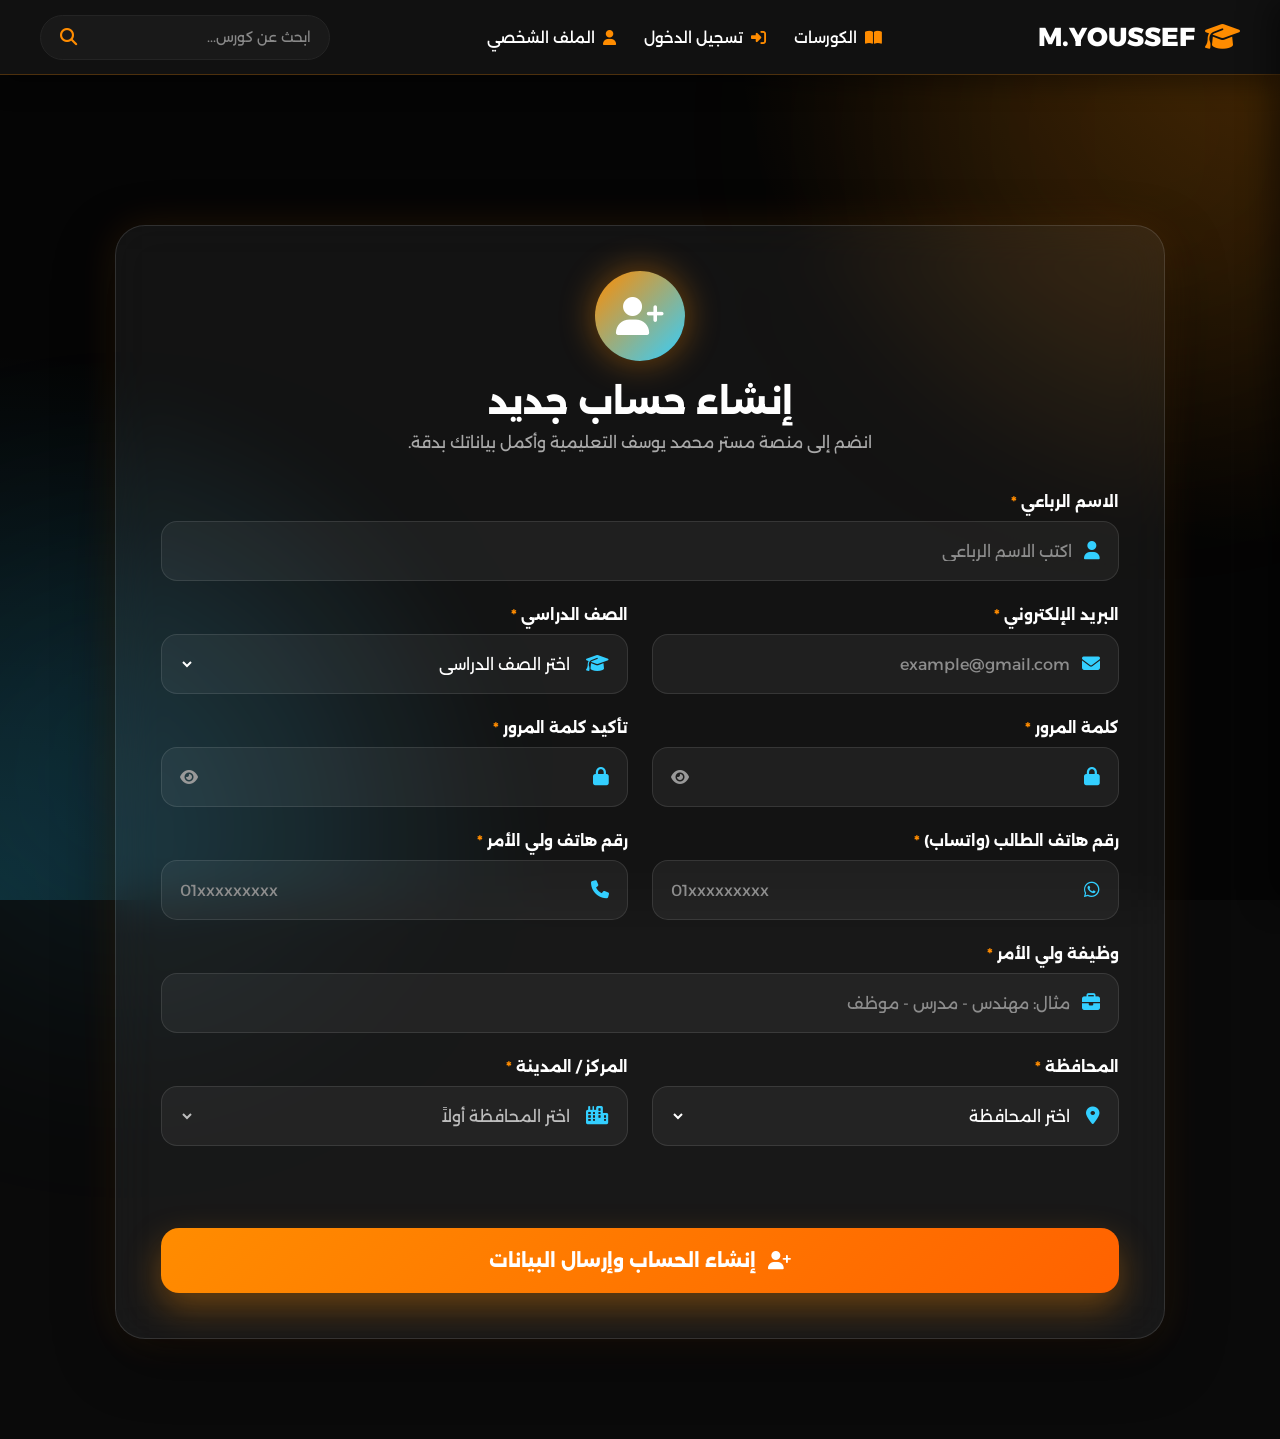
<file: register.html>
<!DOCTYPE html>
<html lang="ar" dir="rtl" data-theme="dark">

<head>

    <meta charset="UTF-8">

    <meta name="viewport" content="width=device-width, initial-scale=1.0">

    <title>إنشاء حساب جديد | منصة مستر محمد يوسف</title>

    <!-- Google Font -->
    <link rel="preconnect" href="https://fonts.googleapis.com">

    <link rel="preconnect" href="https://fonts.gstatic.com" crossorigin>

    <link href="https://fonts.googleapis.com/css2?family=Almarai:wght@300;400;700;800&display=swap" rel="stylesheet">

    <!-- Font Awesome -->
    <link rel="stylesheet"
        href="https://cdnjs.cloudflare.com/ajax/libs/font-awesome/6.7.2/css/all.min.css">

    <!-- CSS -->
    <link rel="stylesheet" href="register.css">
    <link
    rel="stylesheet"
    href="https://cdnjs.cloudflare.com/ajax/libs/font-awesome/6.7.2/css/all.min.css"
>

<link
    rel="stylesheet"
    href="navbar.css"
>

</head>

<body>

    <div id="navbarContainer"></div>

    <!-- الخلفية -->

    <div class="background"></div>

    <!-- الهيدر -->

    <header class="header">

    </header>

    <!-- الكارت -->

    <section class="register-section">

        <div class="register-card">

            <!-- العنوان -->

            <div class="form-header">

                <div class="header-icon">

                    <i class="fa-solid fa-user-plus"></i>

                </div>

                <h1>إنشاء حساب جديد</h1>

                <p>

                    انضم إلى منصة مستر محمد يوسف التعليمية وأكمل بياناتك بدقة.

                </p>

            </div>

            <!-- الفورم -->

            <form id="registerForm">

                <div class="form-grid">

                    <!-- الاسم -->

                    <div class="input-group full">

                        <label>

                            الاسم الرباعي

                            <span>*</span>

                        </label>

                        <div class="input-box">

                            <i class="fa-solid fa-user"></i>

                            <input

                                type="text"

                                id="fullName"

                                placeholder="اكتب الاسم الرباعي"

                                required>

                        </div>

                    </div>

                    <!-- البريد -->

                    <div class="input-group">

                        <label>

                            البريد الإلكتروني

                            <span>*</span>

                        </label>

                        <div class="input-box">

                            <i class="fa-solid fa-envelope"></i>

                            <input

                                type="email"

                                id="email"

                                placeholder="example@gmail.com"

                                required>

                        </div>

                    </div>

                    <!-- الصف -->

                    <div class="input-group">

                        <label>

                            الصف الدراسي

                            <span>*</span>

                        </label>

                        <div class="input-box">

                            <i class="fa-solid fa-graduation-cap"></i>

                            <select id="grade" required>

                                <option value="">اختر الصف الدراسي</option>

                                <option>الصف الأول الثانوي</option>

                                <option>الصف الثاني الثانوي</option>

                                <option>الصف الثالث الثانوي</option>

                            </select>

                        </div>

                    </div>

                    <!-- كلمة المرور -->

                    <div class="input-group">

                        <label>

                            كلمة المرور

                            <span>*</span>

                        </label>

                        <div class="input-box">

                            <i class="fa-solid fa-lock"></i>

                            <input

                                type="password"

                                id="password"

                                required>

                            <i

                                class="fa-solid fa-eye toggle-password"

                                data-target="password">

                            </i>

                        </div>

                    </div>

                    <!-- تأكيد -->

                    <div class="input-group">

                        <label>

                            تأكيد كلمة المرور

                            <span>*</span>

                        </label>

                        <div class="input-box">

                            <i class="fa-solid fa-lock"></i>

                            <input

                                type="password"

                                id="confirmPassword"

                                required>

                            <i

                                class="fa-solid fa-eye toggle-password"

                                data-target="confirmPassword">

                            </i>

                        </div>

                    </div>
                    <!-- رقم الطالب -->

<div class="input-group">

    <label>

        رقم هاتف الطالب (واتساب)

        <span>*</span>

    </label>


    <div class="input-box">

        <i class="fa-brands fa-whatsapp"></i>

        <input

            type="tel"

            id="studentPhone"

            placeholder="01xxxxxxxxx"

            required>

    </div>

</div>




<!-- رقم ولي الأمر -->

<div class="input-group">

    <label>

        رقم هاتف ولي الأمر

        <span>*</span>

    </label>


    <div class="input-box">

        <i class="fa-solid fa-phone"></i>

        <input

            type="tel"

            id="parentPhone"

            placeholder="01xxxxxxxxx"

            required>

    </div>

</div>





<!-- وظيفة ولي الأمر -->

<div class="input-group full">


    <label>

        وظيفة ولي الأمر

        <span>*</span>

    </label>


    <div class="input-box">


        <i class="fa-solid fa-briefcase"></i>


        <input

            type="text"

            id="parentJob"

            placeholder="مثال: مهندس - مدرس - موظف"

            required>


    </div>


</div>





<!-- المحافظة -->


<div class="input-group">


    <label>

        المحافظة

        <span>*</span>

    </label>


    <div class="input-box">


        <i class="fa-solid fa-location-dot"></i>


        <select id="governorate" required>


            <option value="">

                اختر المحافظة

            </option>


        </select>


    </div>


</div>





<!-- المدينة -->


<div class="input-group">


    <label>

        المركز / المدينة

        <span>*</span>

    </label>


    <div class="input-box">


        <i class="fa-solid fa-city"></i>


        <select id="city" disabled required>


            <option value="">

                اختر المحافظة أولاً

            </option>


        </select>


    </div>


</div>





</div>





<!-- رسالة الخطأ -->


<div

class="error-message"

id="errorMessage">

</div>





<!-- زر التسجيل -->


<button

type="submit"

class="submit-btn">


<i class="fa-solid fa-user-plus"></i>


إنشاء الحساب وإرسال البيانات


</button>





</form>



</div>



</section>





<script src="navbar-loader.js"></script>

<script src="register.js"></script> 

<script src="navbar.js"></script>


</body>


</html>
</file>
<file: register.css>
/*=========================================
            GOOGLE FONT
=========================================*/

@import url('https://fonts.googleapis.com/css2?family=Almarai:wght@300;400;700;800&display=swap');


/*=========================================
            VARIABLES
=========================================*/

:root{

    --primary:#ff8c00;

    --secondary:#33cfff;

    --success:#22c55e;

    --danger:#ff4d4f;

    --dark:#050505;

    --card:rgba(255,255,255,.06);

    --border:rgba(255,255,255,.12);

    --text:#ffffff;

    --muted:#bcbcbc;

}


/*=========================================
            RESET
=========================================*/

*{

    margin:0;

    padding:0;

    box-sizing:border-box;

    font-family:"Almarai",sans-serif;

}


html{

    scroll-behavior:smooth;

}


body{

    background:var(--dark);

    color:var(--text);

    min-height:100vh;

    overflow-x:hidden;

}


/*=========================================
            BACKGROUND
=========================================*/

.background{

    position:fixed;

    inset:0;

    z-index:-2;

    background:

    radial-gradient(circle at top right,
    rgba(255,140,0,.20),
    transparent 35%),

    radial-gradient(circle at bottom left,
    rgba(51,207,255,.18),
    transparent 35%),

    #050505;

}


.background::before{

    content:"";

    position:absolute;

    width:500px;

    height:500px;

    border-radius:50%;

    background:rgba(255,140,0,.08);

    filter:blur(120px);

    top:-120px;

    right:-120px;

}


.background::after{

    content:"";

    position:absolute;

    width:450px;

    height:450px;

    border-radius:50%;

    background:rgba(51,207,255,.08);

    filter:blur(120px);

    left:-100px;

    bottom:-100px;

}


/*=========================================
            HEADER
=========================================*/

.header{

    width:92%;

    max-width:1400px;

    margin:auto;

    height:90px;

    display:flex;

    justify-content:space-between;

    align-items:center;

}


.logo{

    display:flex;

    align-items:center;

    gap:12px;

    text-decoration:none;

    color:#fff;

    font-size:28px;

    font-weight:800;

}


.logo i{

    color:var(--primary);

    font-size:34px;

}


nav{

    display:flex;

    gap:30px;

}


nav a{

    color:#ddd;

    text-decoration:none;

    font-size:17px;

    transition:.3s;

}


nav a:hover{

    color:var(--primary);

}
/*=========================================
            REGISTER SECTION
=========================================*/

.register-section{

    width:100%;

    display:flex;

    justify-content:center;

    align-items:center;

    padding:60px 20px 100px;

}



/*=========================================
            GLASS CARD
=========================================*/

.register-card{

    width:100%;

    max-width:1050px;

    background:rgba(255,255,255,.06);

    border:1px solid rgba(255,255,255,.12);

    border-radius:30px;

    backdrop-filter:blur(22px);

    -webkit-backdrop-filter:blur(22px);

    padding:45px;

    box-shadow:

    0 20px 60px rgba(0,0,0,.45),

    0 0 40px rgba(255,140,0,.12);

}



/*=========================================
            FORM HEADER
=========================================*/

.form-header{

    text-align:center;

    margin-bottom:40px;

}



.header-icon{

    width:90px;

    height:90px;

    margin:auto;

    border-radius:50%;

    display:flex;

    justify-content:center;

    align-items:center;

    background:linear-gradient(135deg,var(--primary),var(--secondary));

    color:#fff;

    font-size:38px;

    box-shadow:0 0 35px rgba(255,140,0,.45);

}



.form-header h1{

    margin-top:20px;

    font-size:34px;

    font-weight:800;

}



.form-header p{

    margin-top:10px;

    color:var(--muted);

    font-size:16px;

}



/*=========================================
            GRID
=========================================*/

.form-grid{

    display:grid;

    grid-template-columns:repeat(2,1fr);

    gap:24px;

}



.input-group.full{

    grid-column:1/-1;

}



/*=========================================
            LABEL
=========================================*/

.input-group label{

    display:block;

    margin-bottom:10px;

    font-size:15px;

    font-weight:700;

}



.input-group label span{

    color:var(--primary);

}



/*=========================================
            INPUT BOX
=========================================*/

.input-box{

    display:flex;

    align-items:center;

    gap:12px;

    background:rgba(255,255,255,.05);

    border:1px solid rgba(255,255,255,.10);

    border-radius:16px;

    padding:0 18px;

    height:60px;

    transition:.3s;

}



.input-box:hover{

    border-color:var(--secondary);

}



.input-box:focus-within{

    border-color:var(--primary);

    box-shadow:0 0 20px rgba(255,140,0,.25);

}



.input-box i:first-child{

    color:var(--secondary);

    font-size:18px;

}
/*=========================================
            INPUTS & SELECT
=========================================*/

.input-box input,
.input-box select{

    width:100%;

    height:100%;

    border:none;

    outline:none;

    background:transparent;

    color:#fff;

    font-size:16px;

}



.input-box input::placeholder{

    color:#8d8d8d;

}



.input-box select{

    cursor:pointer;

}



.input-box select option{

    background:#111;

    color:#fff;

}




/*=========================================
        PASSWORD TOGGLE
=========================================*/

.toggle-password{

    cursor:pointer;

    color:#999;

    transition:.3s;

}



.toggle-password:hover{

    color:var(--primary);

}




/*=========================================
        ERROR MESSAGE
=========================================*/

.error-message{

    margin-top:25px;

    color:#ff4d4d;

    font-size:15px;

    text-align:center;

    font-weight:700;

    min-height:22px;

}




/*=========================================
        SUBMIT BUTTON
=========================================*/

.submit-btn{

    width:100%;

    height:65px;

    margin-top:35px;

    border:none;

    border-radius:18px;

    cursor:pointer;

    font-size:18px;

    font-weight:800;

    color:white;

    background:linear-gradient(
        135deg,
        var(--primary),
        #ff6200
    );

    transition:.35s;

    display:flex;

    justify-content:center;

    align-items:center;

    gap:12px;

    box-shadow:

    0 15px 35px rgba(255,140,0,.35);

}



.submit-btn:hover{

    transform:translateY(-4px);

    box-shadow:

    0 25px 50px rgba(255,140,0,.5);

}



.submit-btn:active{

    transform:scale(.98);

}




/*=========================================
        SCROLLBAR
=========================================*/

::-webkit-scrollbar{

    width:10px;

}



::-webkit-scrollbar-track{

    background:#111;

}



::-webkit-scrollbar-thumb{

    background:linear-gradient(
        var(--primary),
        var(--secondary)
    );

    border-radius:20px;

}




/*=========================================
        RESPONSIVE
=========================================*/

@media(max-width:900px){

    .register-card{

        padding:30px 22px;

    }

    .form-grid{

        grid-template-columns:1fr;

    }

    .input-group.full{

        grid-column:auto;

    }

    .header{

        flex-direction:column;

        gap:18px;

        height:auto;

        padding:20px 0;

    }

    nav{

        gap:18px;

    }

    .form-header h1{

        font-size:28px;

    }

}



@media(max-width:600px){

    .register-card{

        border-radius:20px;

    }

    .header-icon{

        width:75px;

        height:75px;

        font-size:30px;

    }

    .submit-btn{

        height:58px;

        font-size:16px;

    }

}
</file>
<file: navbar.css>
/*=====================================
            Google Font
======================================*/

@import url('https://fonts.googleapis.com/css2?family=Alexandria:wght@300;400;500;600;700;800&display=swap');

/*=====================================
            Reset
======================================*/

*{
    margin:0;
    padding:0;
    box-sizing:border-box;
    font-family:'Alexandria',sans-serif;
}

html{
    scroll-behavior:smooth;
}

body{
    background:#0a0a0a;
    color:#fff;
}

/*=====================================
            Variables
======================================*/

:root{

    --primary:#ff8c00;
    --primaryHover:#ffa726;

    --bg:#0a0a0a;
    --card:#131313;

    --text:#ffffff;
    --muted:#a8a8a8;

    --border:#242424;

    --shadow:0 15px 35px rgba(0,0,0,.45);

}

/*=====================================
            Header
======================================*/

header{

    position:sticky;

    top:0;

    width:100%;

    z-index:999;

}

/*=====================================
            Navbar
======================================*/

.navbar{

    width:100%;

    height:75px;

    background:#111;

    display:flex;

    justify-content:space-between;

    align-items:center;

    padding:0 40px;

    border-bottom:1px solid rgba(255,140,0,.25);

    box-shadow:var(--shadow);

}

/*=====================================
            Logo
======================================*/

.logo{

    display:flex;

    align-items:center;

    gap:10px;

    text-decoration:none;

    color:#fff;

    font-size:26px;

    font-weight:800;

    transition:.3s;

}

.logo i{

    color:var(--primary);

    font-size:28px;

}

.logo:hover{

    color:var(--primary);

}

/*=====================================
            Links
======================================*/

.nav-links{

    display:flex;

    align-items:center;

    gap:28px;

    list-style:none;

}

.nav-links li{

    list-style:none;

}

.nav-links a{

    text-decoration:none;

    color:white;

    display:flex;

    align-items:center;

    gap:8px;

    font-size:15px;

    font-weight:500;

    transition:.3s;

    position:relative;

}

.nav-links a i{

    color:var(--primary);

}

.nav-links a:hover{

    color:var(--primary);

}

.nav-links a.active{

    color:var(--primary);

}

/*=====================================
        Hover Underline
======================================*/

.nav-links a::after{

    content:"";

    position:absolute;

    bottom:-10px;

    right:0;

    width:0;

    height:2px;

    background:var(--primary);

    transition:.3s;

}

.nav-links a:hover::after{

    width:100%;

}

/*=====================================
            Search Box
======================================*/

.search-box{

    width:290px;

    height:45px;

    display:flex;

    align-items:center;

    background:#191919;

    border:1px solid var(--border);

    border-radius:40px;

    overflow:hidden;

}

.search-box input{

    flex:1;

    height:100%;

    background:none;

    border:none;

    outline:none;

    color:#fff;

    padding:0 18px;

    font-size:14px;

}

.search-box input::placeholder{

    color:#888;

}

.search-box button{

    width:55px;

    height:100%;

    border:none;

    background:none;

    cursor:pointer;

    transition:.3s;

}

.search-box button:hover{

    background:rgba(255,140,0,.12);

}

.search-box button i{

    color:var(--primary);

    font-size:17px;

}
/*=====================================
            Menu Button
======================================*/

.menu-btn{

    width:45px;

    height:45px;

    border:none;

    outline:none;

    background:#1b1b1b;

    color:#fff;

    border-radius:12px;

    display:none;

    align-items:center;

    justify-content:center;

    cursor:pointer;

    transition:.3s;

}

.menu-btn i{

    font-size:20px;

}

.menu-btn:hover{

    background:var(--primary);

    transform:scale(1.05);

}

/*=====================================
            Overlay
======================================*/

.overlay{

    position:fixed;

    top:0;

    left:0;

    width:100%;

    height:100vh;

    background:rgba(0,0,0,.65);

    opacity:0;

    visibility:hidden;

    transition:.35s;

    z-index:998;

}

.overlay.active{

    opacity:1;

    visibility:visible;

}

/*=====================================
            Mobile Menu
======================================*/

.mobile-menu{

    position:fixed;

    top:0;

    right:-320px;

    width:320px;

    max-width:90%;

    height:100vh;

    background:#111;

    border-left:1px solid var(--border);

    transition:.35s ease;

    z-index:999;

    overflow-y:auto;

    box-shadow:-10px 0 30px rgba(0,0,0,.45);

}

.mobile-menu.active{

    right:0;

}

/*=====================================
        Mobile Header
======================================*/

.mobile-header{

    height:75px;

    display:flex;

    align-items:center;

    justify-content:space-between;

    padding:0 20px;

    border-bottom:1px solid var(--border);

}

.mobile-header h2{

    color:#fff;

    font-size:22px;

    font-weight:700;

}

#closeMenu{

    width:42px;

    height:42px;

    border:none;

    background:#1a1a1a;

    color:#fff;

    border-radius:10px;

    cursor:pointer;

    transition:.3s;

}

#closeMenu:hover{

    background:var(--primary);

}

/*=====================================
        Mobile Links
======================================*/

.mobile-menu ul{

    list-style:none;

    padding:20px;

}

.mobile-menu li{

    margin-bottom:12px;

}

.mobile-menu a{

    display:flex;

    align-items:center;

    gap:12px;

    text-decoration:none;

    color:#fff;

    padding:15px;

    border-radius:12px;

    transition:.3s;

}

.mobile-menu a i{

    width:22px;

    color:var(--primary);

}

.mobile-menu a:hover{

    background:#1b1b1b;

    color:var(--primary);

}

/*=====================================
        Scroll Effect
======================================*/

header.scrolled .navbar{

    background:rgba(10,10,10,.95);

    backdrop-filter:blur(12px);

}

/*=====================================
        Responsive
======================================*/

@media(max-width:1100px){

    .search-box{

        width:220px;

    }

}

@media(max-width:900px){

    .menu-btn{

        display:flex;

    }

    .nav-links{

        display:none;

    }

    .search-box{

        display:none;

    }

    .navbar{

        padding:0 20px;

    }

}

@media(max-width:600px){

    .navbar{

        height:65px;

        padding:0 15px;

    }

    .logo{

        font-size:22px;

    }

    .mobile-header{

        height:65px;

    }

}

/*=====================================
        Scrollbar
======================================*/

::-webkit-scrollbar{

    width:8px;

}

::-webkit-scrollbar-track{

    background:#111;

}

::-webkit-scrollbar-thumb{

    background:var(--primary);

    border-radius:20px;

}
/*=====================================
        Extra Professional Effects
======================================*/

/* Animation */

@keyframes fadeDown{

    from{

        opacity:0;
        transform:translateY(-15px);

    }

    to{

        opacity:1;
        transform:translateY(0);

    }

}

.navbar{

    animation:fadeDown .5s ease;

}

/* Active Link */

.nav-links a.active{

    color:var(--primary);

    font-weight:700;

}

.nav-links a.active i{

    color:var(--primary);

}

/* Search Focus */

.search-box{

    transition:.3s;

}

.search-box:focus-within{

    border-color:var(--primary);

    box-shadow:0 0 12px rgba(255,140,0,.35);

}

/* Mobile Animation */

.mobile-menu{

    transition:right .35s ease;

}

/* Mobile Active */

.mobile-menu a.active{

    background:rgba(255,140,0,.12);

    color:var(--primary);

}

/* Button Hover */

.menu-btn:hover{

    box-shadow:0 0 15px rgba(255,140,0,.35);

}

/* Logo Animation */

.logo i{

    transition:.3s;

}

.logo:hover i{

    transform:rotate(-15deg);

}

/* Search Button */

.search-box button{

    transition:.3s;

}

.search-box button:hover i{

    transform:scale(1.15);

}

/* Links */

.nav-links a{

    padding:6px 0;

}

.nav-links a i{

    transition:.3s;

}

.nav-links a:hover i{

    transform:translateY(-2px);

}

/* Mobile Links */

.mobile-menu a{

    font-size:15px;

    font-weight:500;

}

.mobile-menu a:hover{

    transform:translateX(-5px);

}

/* Smooth */

body{

    overflow-x:hidden;

}
</file>
